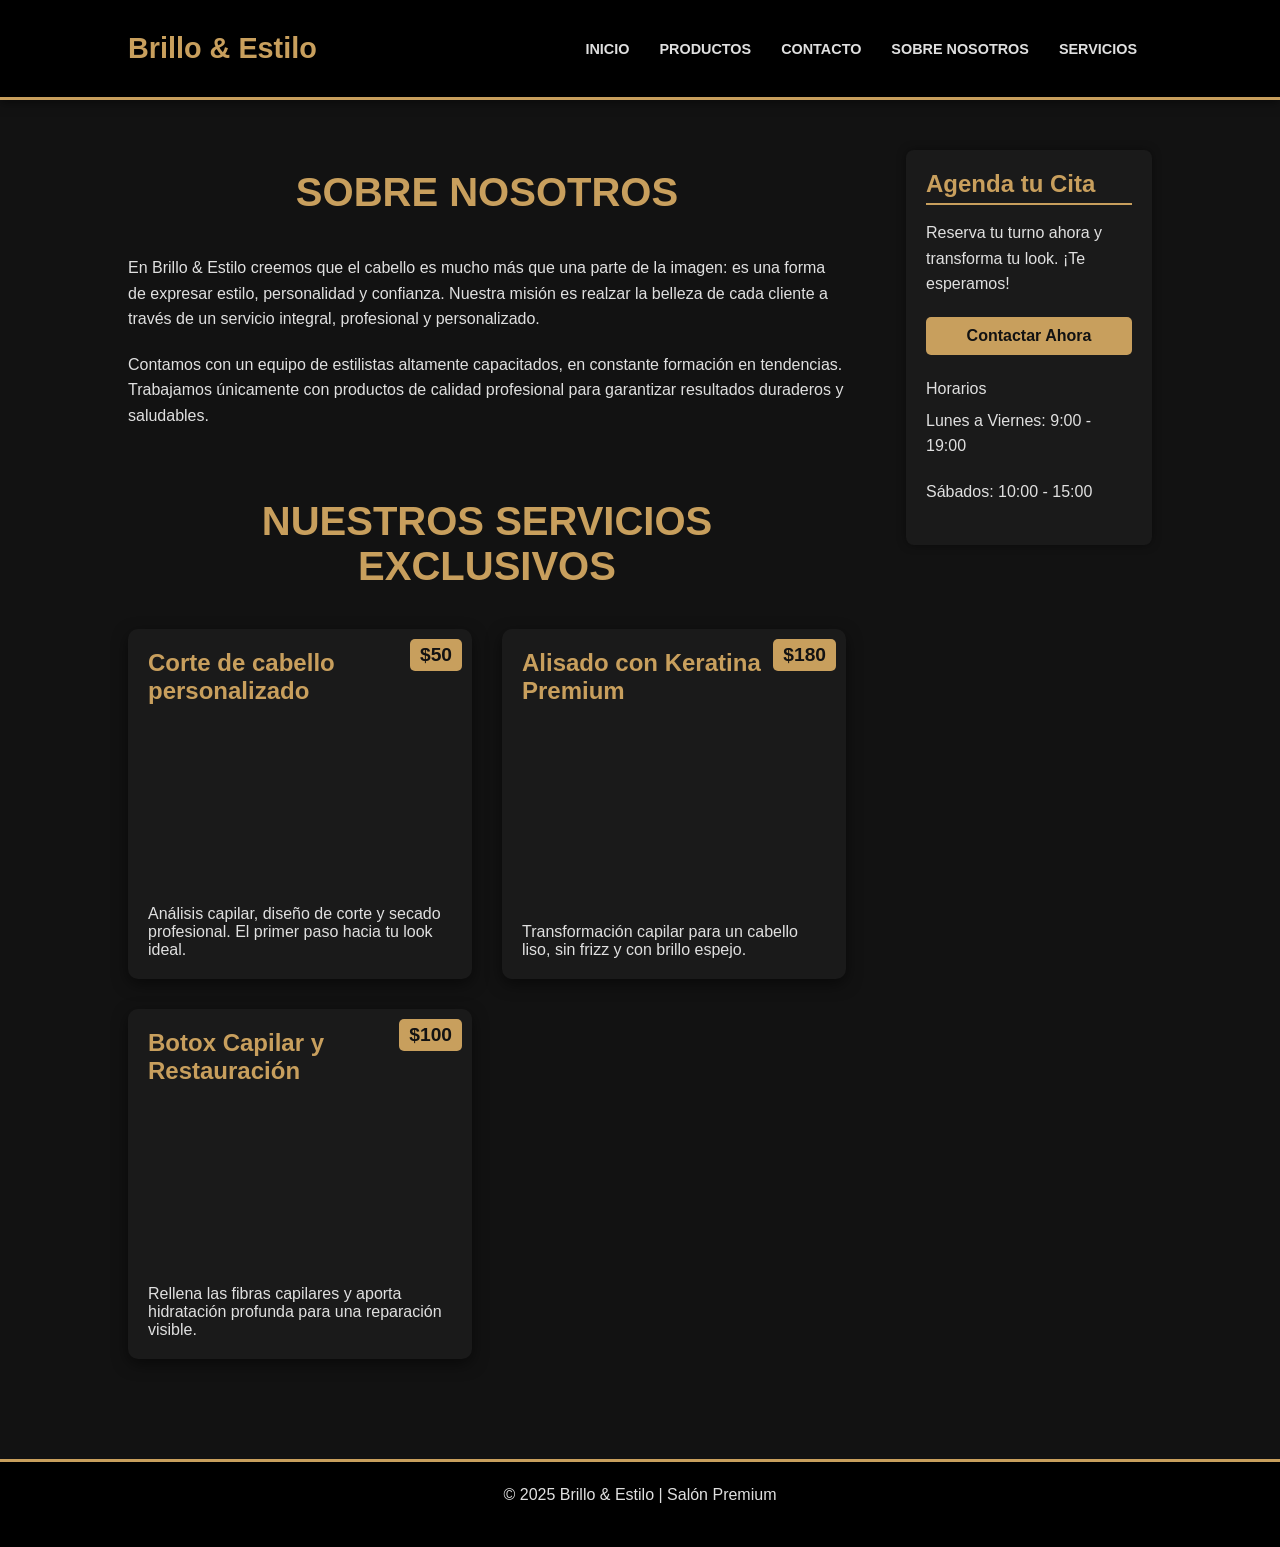
<file: index.html>
<!DOCTYPE html>
<html lang="es">
<head>
    <meta charset="UTF-8">
    <meta name="viewport" content="width=device-width, initial-scale=1.0">
    <title>Brillo & Estilo | Salón Premium</title>
    <link rel="stylesheet" href="static/index.css"> 
</head>
<body>
    <header id="header">
        <div class="center">
            <div id="logo">
                <h2 class="logo-texto-simple">Brillo &amp; Estilo</h2>
            </div>
            <nav id="menu">
                <ul>
                    <li><a href="index.html">INICIO</a></li>
                    <li><a href="productos.html">PRODUCTOS</a></li>
                    <li><a href="contacto.html">CONTACTO</a></li>
                    <li><a href="#SobreNosotros">SOBRE NOSOTROS</a></li>
                    <li><a href="#Servicios">SERVICIOS</a></li>
                </ul>
            </nav>
        </div>
    </header>
    <div id="wrapper" class="center">
        <main id="main-content">
            
            <section id="SobreNosotros">
                <h1>Sobre Nosotros</h1>
                <p>En Brillo & Estilo creemos que el cabello es mucho más que una parte de la imagen: es una forma de expresar estilo, personalidad y confianza. Nuestra misión es realzar la belleza de cada cliente a través de un servicio integral, profesional y personalizado.</p>
                <p>Contamos con un equipo de estilistas altamente capacitados, en constante formación en tendencias. Trabajamos únicamente con productos de calidad profesional para garantizar resultados duraderos y saludables.</p>
            </section>
            <section id="Servicios">
                <h1>Nuestros Servicios Exclusivos</h1>
                <div class="cards-container"> 
                    <a href="detalle-servicio.html?id=1" class="card-servicio">
                        <h2>Corte de cabello personalizado</h2>
                        <h3>Análisis capilar, diseño de corte y secado profesional. El primer paso hacia tu look ideal.</h3>
                        <h4 class="precio">$50</h4>
                    </a>
                    <a href="detalle-servicio.html?id=2" class="card-servicio">
                        <h2>Alisado con Keratina Premium</h2>
                        <h3>Transformación capilar para un cabello liso, sin frizz y con brillo espejo.</h3>
                        <h4 class="precio">$180</h4>
                    </a>
                    <a href="detalle-servicio.html?id=3" class="card-servicio">
                        <h2>Botox Capilar y Restauración</h2>
                        <h3>Rellena las fibras capilares y aporta hidratación profunda para una reparación visible.</h3>
                        <h4 class="precio">$100</h4>
                    </a>
                </div>
            </section>   
        </main>
        <aside id="sidebar">
            <h2>Agenda tu Cita</h2>
            <p>Reserva tu turno ahora y transforma tu look. ¡Te esperamos!</p>
            <a href="contacto.html" class="btn-sidebar">Contactar Ahora</a>
            
            <h3>Horarios</h3>
            <p>Lunes a Viernes: 9:00 - 19:00</p>
            <p>Sábados: 10:00 - 15:00</p>
        </aside>
    </div>
    <footer id="footer">
        <div class="center">
            <p>&copy; 2025 Brillo & Estilo | Salón Premium</p>
        </div>
    </footer>
</body>
</html>
</file>
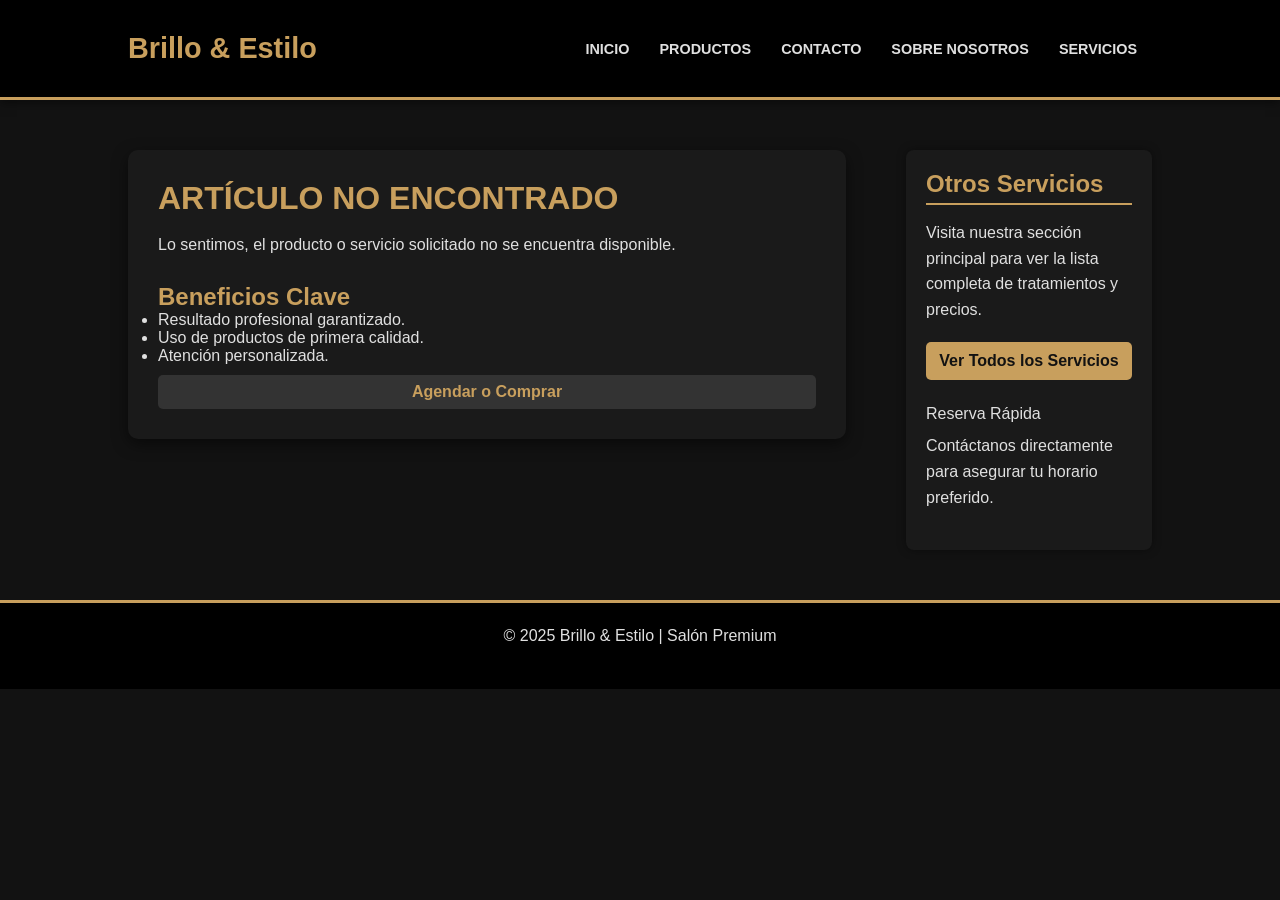
<file: detalle-servicio.html>
<!DOCTYPE html>
<html lang="es">
<head>
    <meta charset="UTF-8">
    <meta name="viewport" content="width=device-width, initial-scale=1.0">
    <title id="detalle-titulo-pagina">Detalle - Brillo & Estilo</title>
    <link rel="stylesheet" href="static/index.css"> 
</head>
<body>
    <header id="header">
        <div class="center">
            <div id="logo">
                <h2 class="logo-texto-simple">Brillo &amp; Estilo</h2>
            </div>
            <nav id="menu">
                <ul>
                    <li><a href="index.html">INICIO</a></li>
                    <li><a href="productos.html">PRODUCTOS</a></li>
                    <li><a href="contacto.html">CONTACTO</a></li>
                    <li><a href="index.html#SobreNosotros">SOBRE NOSOTROS</a></li>
                    <li><a href="index.html#Servicios">SERVICIOS</a></li>
                </ul>
            </nav>
        </div>
    </header>
    <div id="wrapper" class="center">
        <main id="main-content">
            <article id="detalle-articulo">
                <h1 id="detalle-titulo">Cargando Título...</h1>   
                <p id="detalle-descripcion">Cargando descripción detallada...</p>            
                <h4 id="detalle-precio" class="precio-detalle">$0.00</h4>
                <h2>Beneficios Clave</h2>
                <ul id="detalle-beneficios">
                    <li>Resultado profesional garantizado.</li>
                    <li>Uso de productos de primera calidad.</li>
                    <li>Atención personalizada.</li>
                </ul>
                
                <a href="contacto.html" class="btn-detalle">Agendar o Comprar</a>
            </article>
        </main>
        <aside id="sidebar">
            <h2>Otros Servicios</h2>
            <p>Visita nuestra sección principal para ver la lista completa de tratamientos y precios.</p>
            <a href="index.html#Servicios" class="btn-sidebar">Ver Todos los Servicios</a>       
            <h3>Reserva Rápida</h3>
            <p>Contáctanos directamente para asegurar tu horario preferido.</p>
        </aside>
    </div>
    <footer id="footer">
        <div class="center">
            <p>&copy; 2025 Brillo & Estilo | Salón Premium</p>
        </div>
    </footer>
    <script src="java/Dato.js"></script> 
    <script src="java/Detalles.js"></script>
</body>
</html>
</file>
<file: static/index.css>
* {
    margin: 0;
    padding: 0;
    box-sizing: border-box;
}

body {
    background-color: #121212;
    color: #E0E0E0;
    font-family: Arial, sans-serif;
    font-size: 16px;
}

h1, h2, h3 {
    color: #E0E0E0;
    font-weight: bold;
}

h1 {
    font-size: 2.5em;
    text-align: center;
    margin-bottom: 40px;
    color: #C89F5D;
    text-transform: uppercase;
}

h2 {
    font-size: 1.5em;
    color: #C89F5D;
}

h3 {
    font-size: 1em;
    font-weight: normal;
    color: #E0E0E0;
}

h4 {
    font-size: 1.2em;
}

p {
    line-height: 1.6em;
    margin-bottom: 20px;
}

a {
    text-decoration: none;
    color: #C89F5D;
    transition: color 0.3s;
}

a:hover {
    color: #B48E3B;
}

.center {
    width: 80%;
    margin: 0 auto;
}

#header {
    background-color: #000;
    height: 100px;
    line-height: 100px;
    border-bottom: 3px solid #C89F5D;
    position: sticky;
    top: 0;
    z-index: 100;
    box-shadow: 0 2px 10px rgba(0, 0, 0, 0.5);
}

#header .center {
    display: flex;
    justify-content: space-between;
    align-items: center;
    height: 100%;
}

#logo {
    flex-grow: 0;
    display: flex;
    align-items: center;
    height: 100%;
    line-height: 1.8em; 
}

.logo-texto-simple {
    font-size: 1.8em; 
    font-weight: bold;
    color: #C89F5D;
    line-height: normal; 
}

#menu ul {
    list-style: none;
    display: flex;
    justify-content: flex-end;
}

#menu ul li a {
    color: #E0E0E0;
    text-transform: uppercase;
    padding: 0 15px;
    font-weight: bold;
    font-size: 0.9em;
    transition: color 0.3s, background-color 0.3s;
    line-height: 100px;
    height: 100%;
    display: inline-block;
}

#menu ul li a:hover {
    color: #C89F5D;
    background-color: #1a1a1a;
}

#wrapper {
    padding-top: 50px;
    padding-bottom: 50px;
    display: grid;
    grid-template-columns: 3fr 1fr;
    gap: 40px;
}

#main-content {
    grid-column: 1 / 2;
    padding: 0 20px 0 0;
}

#sidebar {
    grid-column: 2 / 3;
    background-color: #1a1a1a;
    padding: 20px;
    border-radius: 8px;
    box-shadow: 0 0 10px rgba(0, 0, 0, 0.4);
    height: fit-content;
}

#sidebar h2 {
    color: #C89F5D;
    margin-bottom: 15px;
    border-bottom: 2px solid #C89F5D;
    padding-bottom: 5px;
}

#sidebar h3 {
    margin-top: 25px;
    margin-bottom: 10px;
    color: #E0E0E0;
}

.btn-sidebar {
    display: block;
    text-align: center;
    padding: 10px;
    margin-top: 15px;
    background-color: #C89F5D;
    color: #121212;
    border-radius: 5px;
    font-weight: bold;
    transition: background-color 0.3s;
}

.btn-sidebar:hover {
    background-color: #B48E3B;
}

#SobreNosotros, #Servicios {
    margin-bottom: 50px;
    padding-top: 20px;
    scroll-margin-top: 100px; 
}

.cards-container {
    display: grid;
    grid-template-columns: repeat(auto-fit, minmax(280px, 1fr));
    gap: 30px;
    margin-top: 20px;
}

.card-servicio {
    background-color: #1a1a1a;
    padding: 20px;
    border-radius: 10px;
    box-shadow: 0 5px 15px rgba(0, 0, 0, 0.5);
    transition: transform 0.3s, box-shadow 0.3s;
    display: flex;
    flex-direction: column;
    justify-content: space-between;
    text-decoration: none;
    color: #E0E0E0;
    min-height: 350px;
    position: relative;
    overflow: hidden;
}

.card-servicio:hover {
    transform: translateY(-5px);
    box-shadow: 0 10px 20px rgba(200, 159, 93, 0.3);
}

.card-servicio img {
    border: 1px solid #333;
    margin-bottom: 15px;
    width: 100%;
    height: auto;
    display: block;
    border-radius: 8px;
}

.precio {
    background-color: #C89F5D;
    color: #121212;
    padding: 5px 10px;
    border-radius: 5px;
    font-weight: bold;
    position: absolute;
    top: 10px;
    right: 10px;
    z-index: 5;
}

.btn-detalle {
    background-color: #333;
    color: #C89F5D;
    text-align: center;
    padding: 8px;
    border-radius: 5px;
    margin-top: 10px;
    font-weight: bold;
    display: block;
    transition: background-color 0.3s;
}

.btn-detalle:hover {
    background-color: #B48E3B;
    color: #000;
}

#detalle-articulo {
    background-color: #1a1a1a;
    padding: 30px;
    border-radius: 10px;
    box-shadow: 0 5px 15px rgba(0, 0, 0, 0.5);
    margin-bottom: 40px;
}

#detalle-articulo h1 {
    text-align: left;
    margin-bottom: 15px;
    font-size: 2em;
}

#detalle-imagen {
    max-width: 100%; 
    height: auto; 
    border-radius: 8px;
    display: block;
    margin: 20px 0;
    box-shadow: 0 5px 15px rgba(0, 0, 0, 0.5); 
}

#detalle-precio {
    color: #C89F5D !important; 
    font-size: 1.8em !important; 
    font-weight: bold;
    margin-top: 25px;
}

#form-contacto {
    background-color: #1a1a1a;
    padding: 30px;
    border-radius: 10px;
    box-shadow: 0 5px 15px rgba(0, 0, 0, 0.5);
}

.form-group {
    margin-bottom: 20px;
}

.form-group label {
    display: block;
    margin-bottom: 5px;
    font-weight: bold;
    color: #E0E0E0;
}

.form-group input[type="text"],
.form-group input[type="email"],
.form-group textarea {
    width: 100%;
    padding: 10px;
    border: 1px solid #333;
    border-radius: 5px;
    background-color: #252525;
    color: #E0E0E0;
    font-size: 1em;
}

#btn-enviar {
    background-color: #C89F5D;
    color: #121212;
    padding: 12px 25px;
    border: none;
    border-radius: 5px;
    cursor: pointer;
    font-size: 1.1em;
    font-weight: bold;
    transition: background-color 0.3s;
}

#btn-enviar:hover {
    background-color: #B48E3B;
}

.error-message {
    color: #FF5555;
    display: block;
    margin-top: 5px;
    font-size: 0.9em;
}

#mensaje-exito {
    display: none;
    background-color: #333; 
    color: white;
    padding: 15px;
    border-radius: 5px;
    margin-top: 20px;
}

#footer {
    background-color: #000;
    color: #E0E0E0;
    text-align: center;
    padding: 20px 0;
    border-top: 3px solid #C89F5D;
}
</file>
